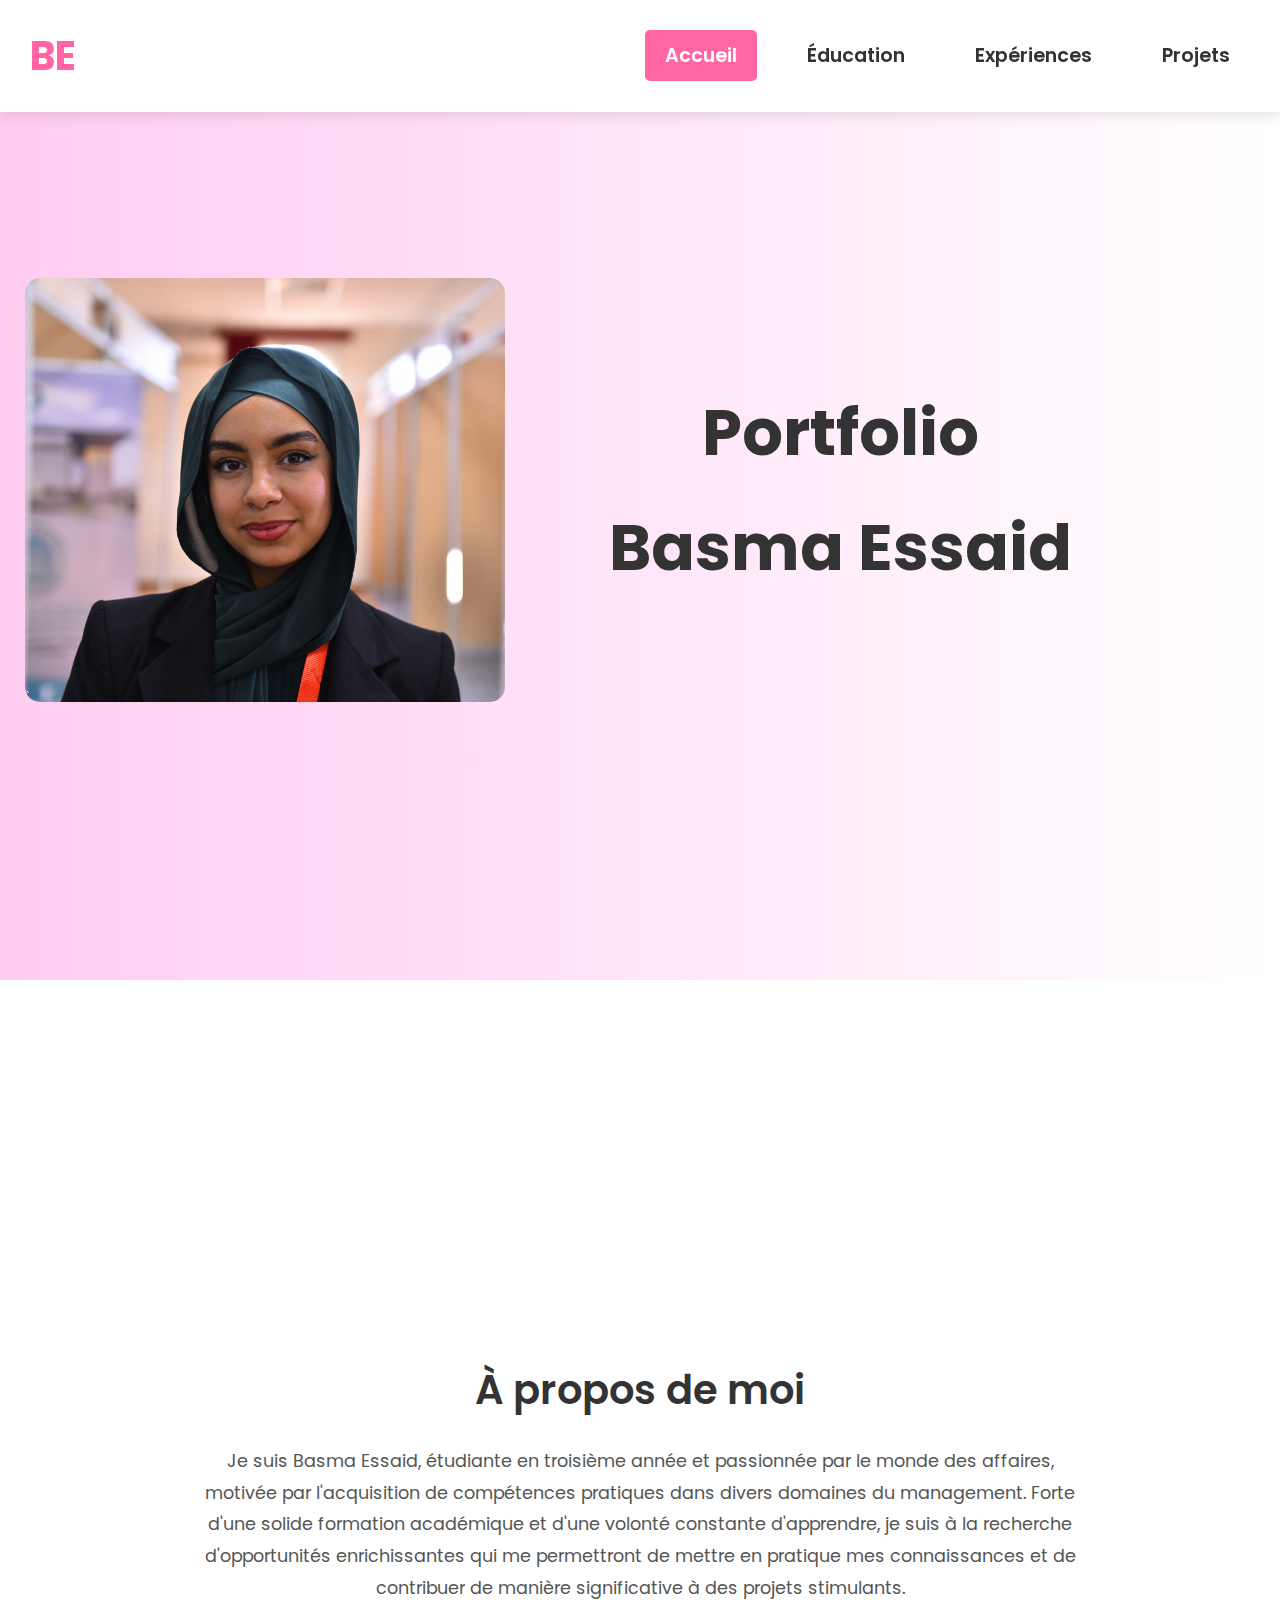
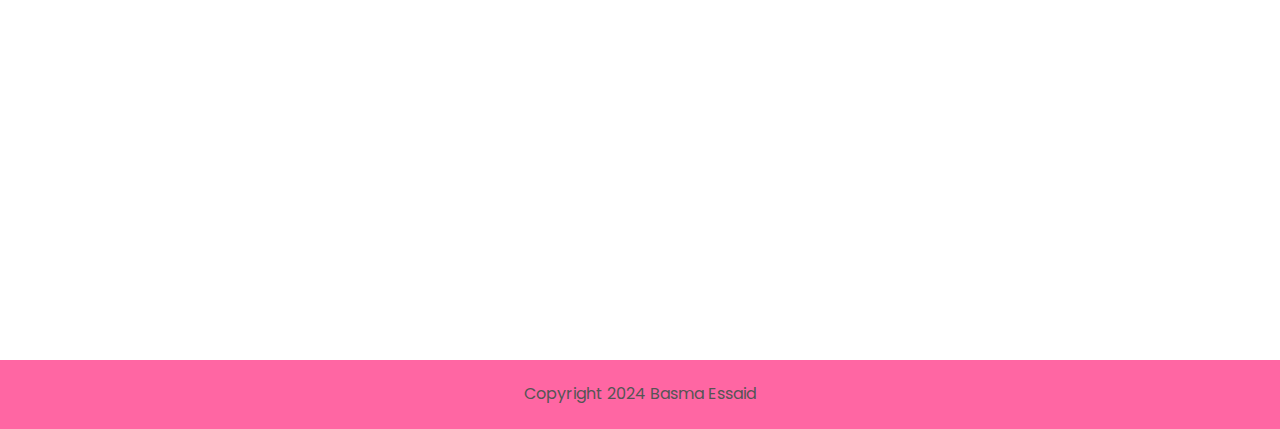
<file: index.html>
<!DOCTYPE html>
<html lang="en">
<head>
    <meta charset="UTF-8">
    <meta name="viewport" content="width=device-width, initial-scale=1.0">
    <title>Basma Essaid</title>
    <link rel="stylesheet" href="styles.css">
    <link rel="icon" href="./Img/Logo.png" type="image/png">
    <link href="https://fonts.googleapis.com/css2?family=Poppins:wght@400;600&display=swap" rel="stylesheet">
</head>
<body>
    <header>
        <h1>BE</h1>
        <nav>
            <div id="hamburger" class="hamburger-icon">&#9776;</div> 
            <ul id="nav-list">
                <li><a href="index.html" class="active">Accueil</a></li>
                <li><a href="education.html">Éducation</a></li>
                <li><a href="experiences.html">Expériences</a></li>
                <li><a href="projects.html">Projets</a></li>
            </ul>
        </nav>
    </header>
    
    
    <main>
        <section class="intro">
            <div class="divA">
                <img src="./Img/BE.png" alt="BE">
            </div>
            <div class="divB">
                <h1>Portfolio</h1>
                <h1>Basma Essaid</h1>
            </div>
        </section>

        <section class="about" id="about-me">
            <div class="divB">
                <h2>À propos de moi</h2>
                <p>Je suis Basma Essaid, étudiante en troisième année et passionnée par le monde des affaires, motivée par l'acquisition de compétences pratiques dans divers domaines du management. Forte d'une solide formation académique et d'une volonté constante d'apprendre, je suis à la recherche d'opportunités enrichissantes qui me permettront de mettre en pratique mes connaissances et de contribuer de manière significative à des projets stimulants.</p>
            </div>
        </section>
    </main>

    <footer>
        <p>Copyright 2024 Basma Essaid</p>
    </footer>
    <script>
        document.addEventListener("DOMContentLoaded", function() {
            const hamburger = document.getElementById('hamburger');
            const navList = document.getElementById('nav-list');
            const image = document.querySelector('.divA img');


            image.addEventListener('click', function() {
        document.getElementById('about-me').scrollIntoView({
            behavior: 'smooth' 
        });
    });
            hamburger.addEventListener('click', function() {
                navList.classList.toggle('nav-active'); 
            });
        });
    </script>
</body>
</html>
</file>
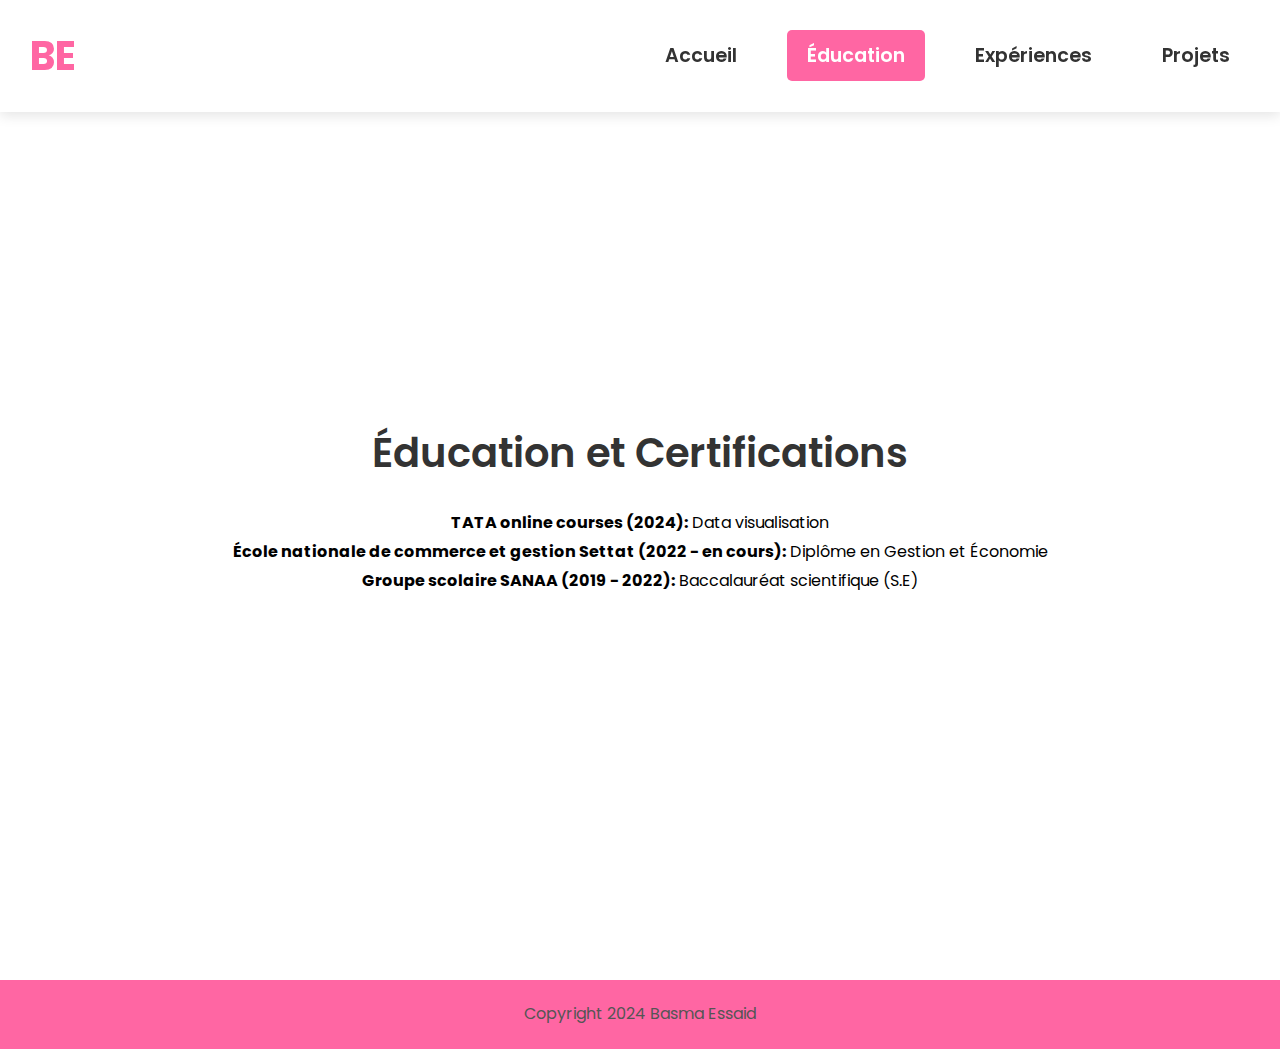
<file: education.html>
<!DOCTYPE html>
<html lang="en">
  <head>
    <meta charset="UTF-8" />
    <meta name="viewport" content="width=device-width, initial-scale=1.0" />
    <title>Education</title>
    <link rel="stylesheet" href="styles.css" />
    <link
      href="https://fonts.googleapis.com/css2?family=Poppins:wght@400;600&display=swap"
      rel="stylesheet"
    />
  </head>
  <body>
    <header>
      <h1>BE</h1>
      <nav>
        <div id="hamburger" class="hamburger-icon">&#9776;</div>

        <ul>
          <li><a href="index.html">Accueil</a></li>
          <li><a href="education.html" class="active">Éducation</a></li>
          <li><a href="experiences.html">Expériences</a></li>
          <li><a href="projects.html">Projets</a></li>
        </ul>
      </nav>
    </header>

    <main>
      <section class="about">
        <div class="divB">
          <h2>Éducation et Certifications</h2>
          <ul>
            <li>
              <strong>TATA online courses (2024):</strong> Data visualisation
            </li>
            <li>
              <strong
                >École nationale de commerce et gestion Settat (2022 - en
                cours):</strong
              >
              Diplôme en Gestion et Économie
            </li>
            <li>
              <strong>Groupe scolaire SANAA (2019 - 2022):</strong> Baccalauréat
              scientifique (S.E)
            </li>
          </ul>
        </div>
      </section>
    </main>

    <footer>
      <p>Copyright 2024 Basma Essaid</p>
    </footer>
  </body>
</html>
</file>
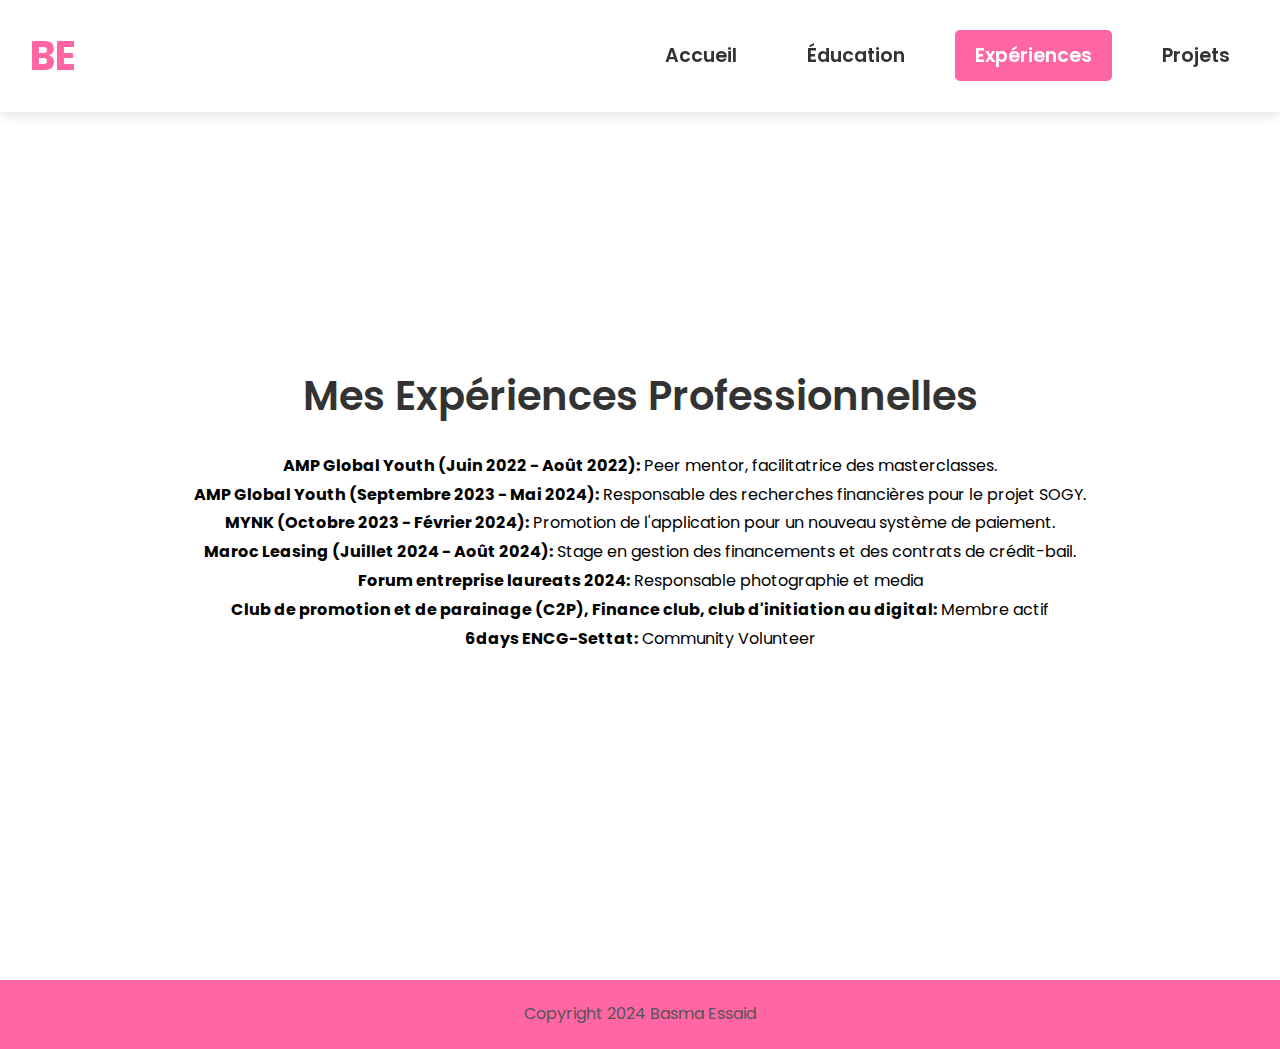
<file: experiences.html>
<!DOCTYPE html>
<html lang="en">
  <head>
    <meta charset="UTF-8" />
    <meta name="viewport" content="width=device-width, initial-scale=1.0" />
    <title>Expériences Professionnelles</title>
    <link rel="stylesheet" href="styles.css" />
    <link
      href="https://fonts.googleapis.com/css2?family=Poppins:wght@400;600&display=swap"
      rel="stylesheet"
    />
  </head>
  <body>
    <header>
      <h1>BE</h1>
      <nav>
        <div id="hamburger" class="hamburger-icon">&#9776;</div>

        <ul>
          <li><a href="index.html">Accueil</a></li>
          <li><a href="education.html">Éducation</a></li>
          <li><a href="experiences.html" class="active">Expériences</a></li>
          <li><a href="projects.html">Projets</a></li>
        </ul>
      </nav>
    </header>

    <main>
      <section class="about">
        <div class="divB">
          <h2>Mes Expériences Professionnelles</h2>
          <ul>
            <li>
              <strong>AMP Global Youth (Juin 2022 - Août 2022):</strong> Peer
              mentor, facilitatrice des masterclasses.
            </li>
            <li>
              <strong>AMP Global Youth (Septembre 2023 - Mai 2024):</strong>
              Responsable des recherches financières pour le projet SOGY.
            </li>
            <li>
              <strong>MYNK (Octobre 2023 - Février 2024):</strong> Promotion de
              l'application pour un nouveau système de paiement.
            </li>
            <li>
              <strong>Maroc Leasing (Juillet 2024 - Août 2024):</strong> Stage
              en gestion des financements et des contrats de crédit-bail.
            </li>
            <li>
              <strong>Forum entreprise laureats 2024:</strong> Responsable
              photographie et media
            </li>
            <li>
              <strong
                >Club de promotion et de parainage (C2P), Finance club, club
                d'initiation au digital:</strong
              >
              Membre actif
            </li>
            <li><strong>6days ENCG-Settat:</strong> Community Volunteer</li>
          </ul>
        </div>
      </section>
    </main>

    <footer>
      <p>Copyright 2024 Basma Essaid</p>
    </footer>
  </body>
</html>
</file>
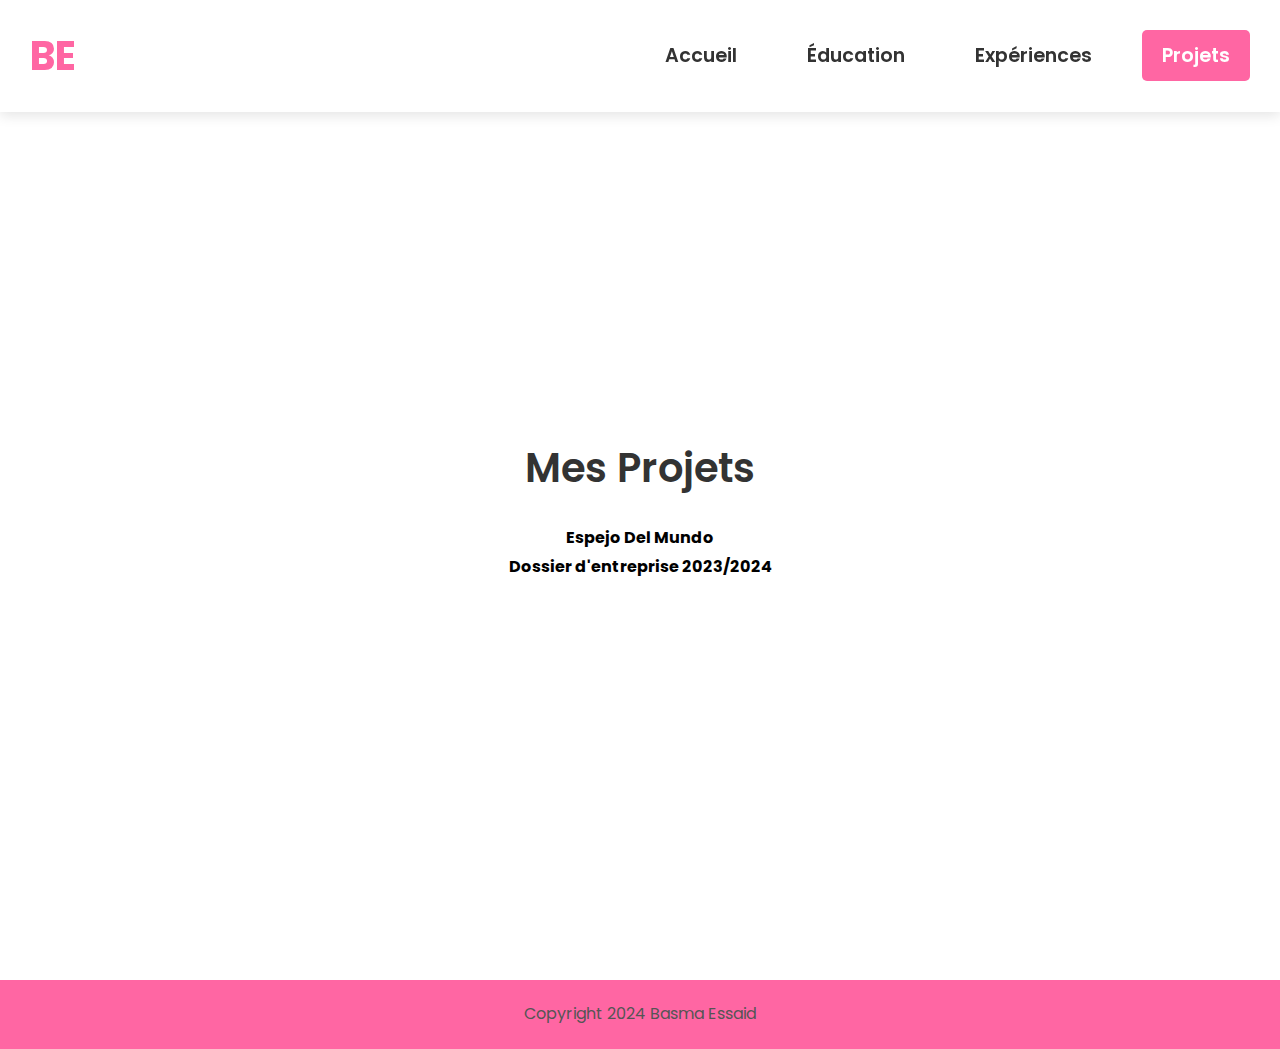
<file: projects.html>
<!DOCTYPE html>
<html lang="en">
  <head>
    <meta charset="UTF-8" />
    <meta name="viewport" content="width=device-width, initial-scale=1.0" />
    <title>Mes Projets</title>
    <link rel="stylesheet" href="styles.css" />
    <link
      href="https://fonts.googleapis.com/css2?family=Poppins:wght@400;600&display=swap"
      rel="stylesheet"
    />
  </head>
  <body>
    <header>
      <h1>BE</h1>
      <nav>
        <div id="hamburger" class="hamburger-icon">&#9776;</div>

        <ul>
          <li><a href="index.html">Accueil</a></li>
          <li><a href="education.html">Éducation</a></li>
          <li><a href="experiences.html">Expériences</a></li>
          <li><a href="projects.html" class="active">Projets</a></li>
        </ul>
      </nav>
    </header>

    <main>
      <section class="about">
        <div class="divB">
          <h2>Mes Projets</h2>
          <ul>
            <li class="last"><strong>Espejo Del Mundo</strong></li>
            <li class="last">
              <strong>Dossier d'entreprise 2023/2024</strong>
            </li>
          </ul>
        </div>
      </section>
    </main>

    <footer>
      <p>Copyright 2024 Basma Essaid</p>
    </footer>
  </body>
</html>
</file>
<file: styles.css>
body {
  font-family: "Poppins", sans-serif;
  margin: 0;
  padding: 0;
  line-height: 1.8;
  background: linear-gradient(to right, #f5f7fa, #ffffff);
}


h2 {
  color: #333;
  font-weight: 600;
  margin-bottom: 15px;
}

p {
  margin: 15px 0;
  font-size: 1.1em;
  color: #555;
}

ul {
  list-style-type: none;
  padding: 0;
  margin: 0;
}

header {
  background: #ffffff;
  padding: 20px 30px;
  display: flex;
  justify-content: space-between;
  align-items: center;
  box-shadow: 0 4px 12px rgba(0, 0, 0, 0.1);
  position: fixed;
  top: 0;
  left: 0;
  right: 0;
  z-index: 1000;
  transition: all 0.3s ease;
}

header h1 {
  font-size: 2.5em;
  margin: 0;
  color: #ff66a3;
}

nav ul {
  list-style: none;
  margin: 0;
  padding: 0;
  display: flex;
  gap: 30px;
}

nav ul li a {
  color: #333;
  text-decoration: none;
  padding: 12px 20px;
  font-size: 1.2em;
  border-radius: 5px;
  font-weight: 600;
  transition: all 0.3s ease;
}

nav ul li a.active,
nav ul li a:hover {
  background: #ff66a3;
  color: white;
  transform: scale(1.05);
}

.intro {
  display: flex;
  flex-direction: row;
  justify-content: center;
  align-items: center;
  height: 100vh;
  padding: 40px;
  background: linear-gradient(to right, #ffccf2, #ffffff);
}

.divA {
  width: 50%;
  display: flex;
  justify-content: center;
}

.divA img {
    width: 120%;
    height: auto;
    border-radius: 15px;
    transition: transform 0.3s ease, box-shadow 0.3s ease;
    margin-left: 50px;
}
.divA img:hover {
    transform: scale(1.05); 
    box-shadow: 0 6px 15px rgba(0, 0, 0, 0.2); 
}

.divB {
  width: 100%;
  text-align: center;
}

.divB h1 {
  font-size: 4em;
  color: #333;
  margin: 0;

}

.about {
  padding: 40px 15%;
  background-color: #ffffff;
  text-align: center;
}

.divB h2 {
    font-size: 2.5em;
    margin-bottom: 20px;
    color: #333;
    transition: color 0.3s ease, transform 0.3s ease;
}
.divB h1:hover, .divB h2:hover {
    color: #ff66a3; 
    transform: scale(1.1); 
    transition: all 0.3s ease; 
}

.about {
  height: 100vh;
  display: flex;
  justify-content: center;
  align-items: center;
}

footer {
  text-align: center;
  padding: 20px 0;
  background: #ff66a3;
  color: white;
  width: 100%;
  position: relative;
}

footer p {
  font-size: 1em;
  margin: 0;
  display: inline-block;
  line-height: 1.5;
}

footer p:hover {
  color: #ffccf2;
  transition: color 0.3s ease;
}

@media (max-width: 768px) {
  header {
    flex-direction: column;
    align-items: flex-start;
    padding: 15px;
  }

  header h1 {
    font-size: 2em;
  }

  nav ul {
    flex-direction: column;
    align-items: flex-start;
  }

  strong {
    font-size: 90px;
  }

  .intro {
    flex-direction: column;
    height: auto;
    padding: 20px;
  }

  .divA,
  .divB {
    width: 100%;
    text-align: center;
  }

  .divA img {
    width: 90%;
    height: auto;
  }

  .about {
    padding: 20px 5%;
    height: auto;
  }

  .divB h1 {
    font-size: 2em;
  }

  .divB h2 {
    font-size: 2em;
  }

  footer p {
    font-size: 0.9em;
  }
}

@media (max-width: 768px) {
  nav ul {
    display: none;
    position: fixed;
    top: 0;
    right: 0;
    width: 250px;
    height: 100vh;
    background-color: #ffffff;
    flex-direction: column;
    padding-top: 50px;
    box-shadow: -2px 0px 8px rgba(0, 0, 0, 0.2);
  }

  nav ul li {
    width: 100%;
    padding: 15px;
    text-align: center;
    border-bottom: 1px solid #ddd;
  }

  nav ul li a {
    color: #333;
    text-decoration: none;
    font-size: 1.2em;
    display: block;
  }

  #hamburger {
    display: block;
    font-size: 2.5em;
    color: #333;
    cursor: pointer;
    z-index: 1001;
    position: fixed;
    top: 20px;
    right: 20px;
  }

  .nav-active {
    display: flex;
  }
}

@media (min-width: 769px) {
  #hamburger {
    display: none;
  }

  nav ul {
    display: flex;
    gap: 30px;
    list-style: none;
    margin: 0;
    padding: 0;
  }

  nav ul li {
    padding: 0;
  }

  nav ul li a {
    color: #333;
    text-decoration: none;
    font-size: 1.2em;
  }
}
</file>
